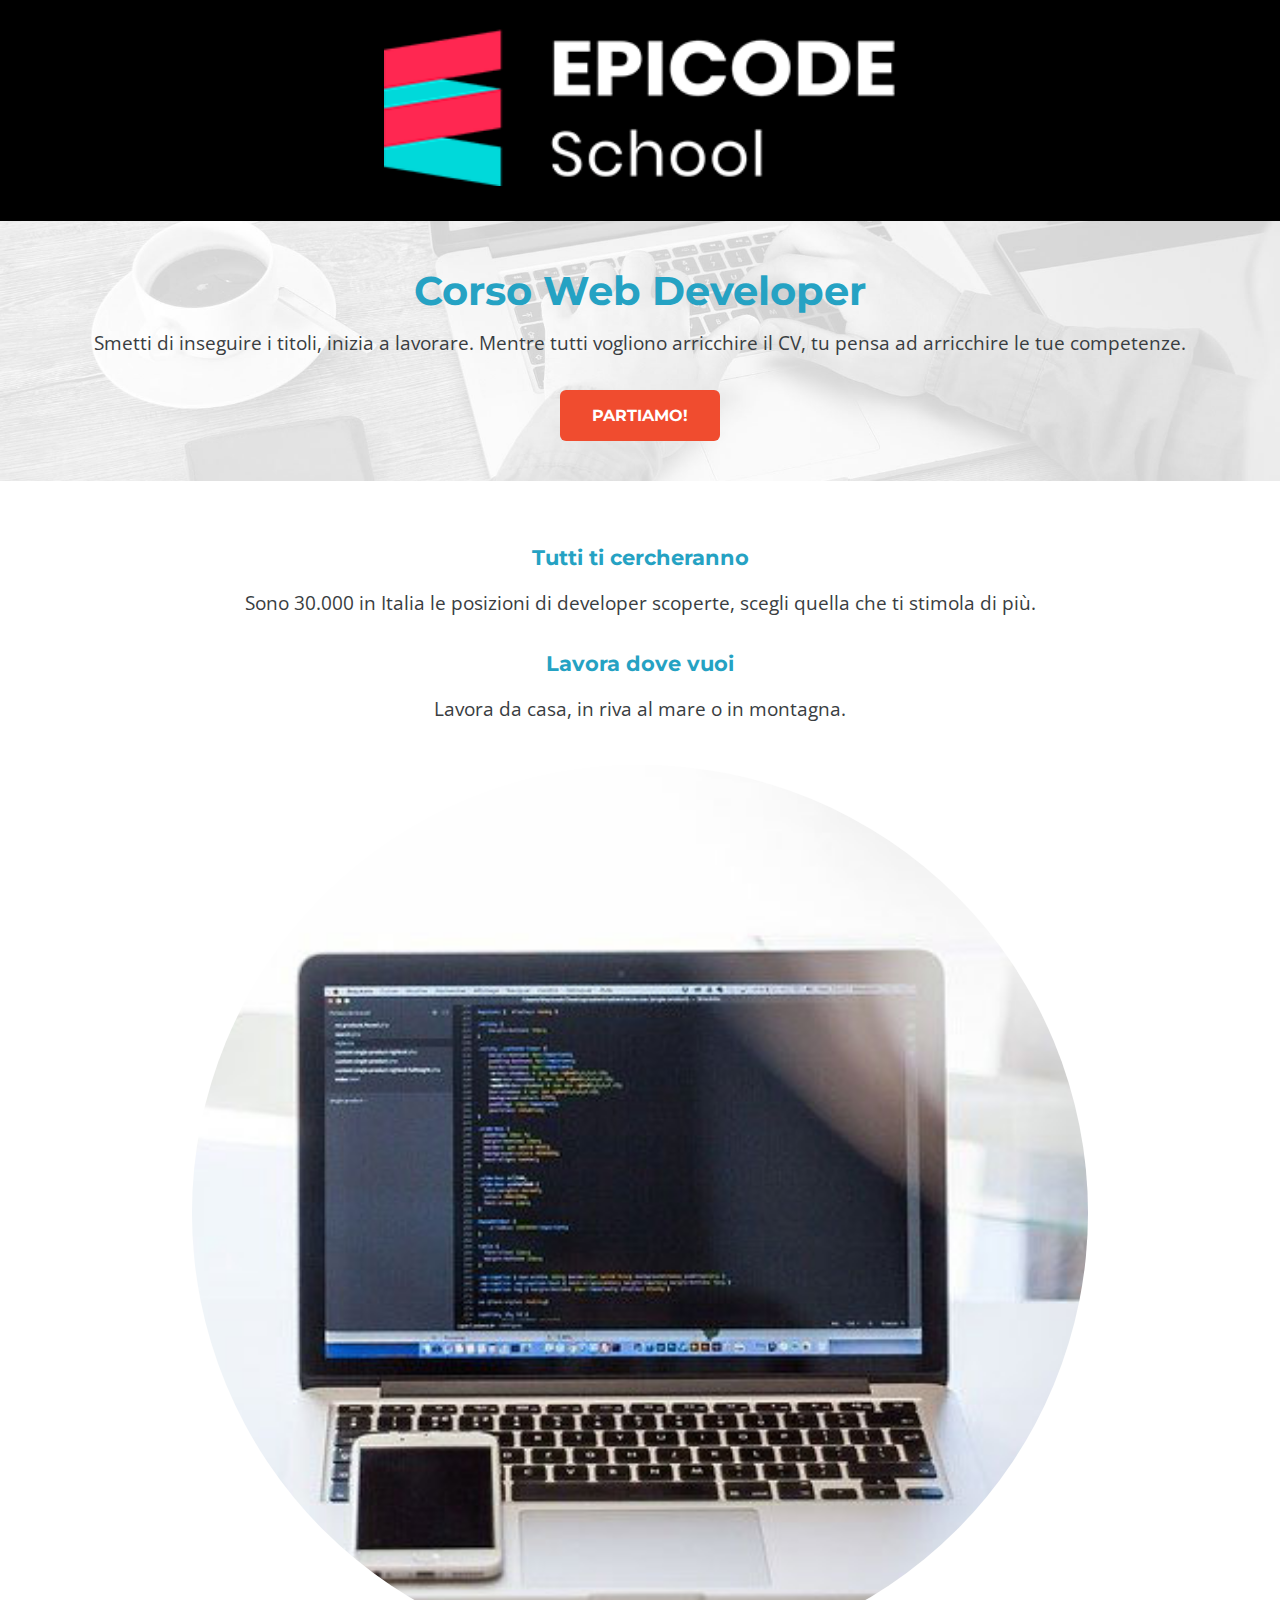
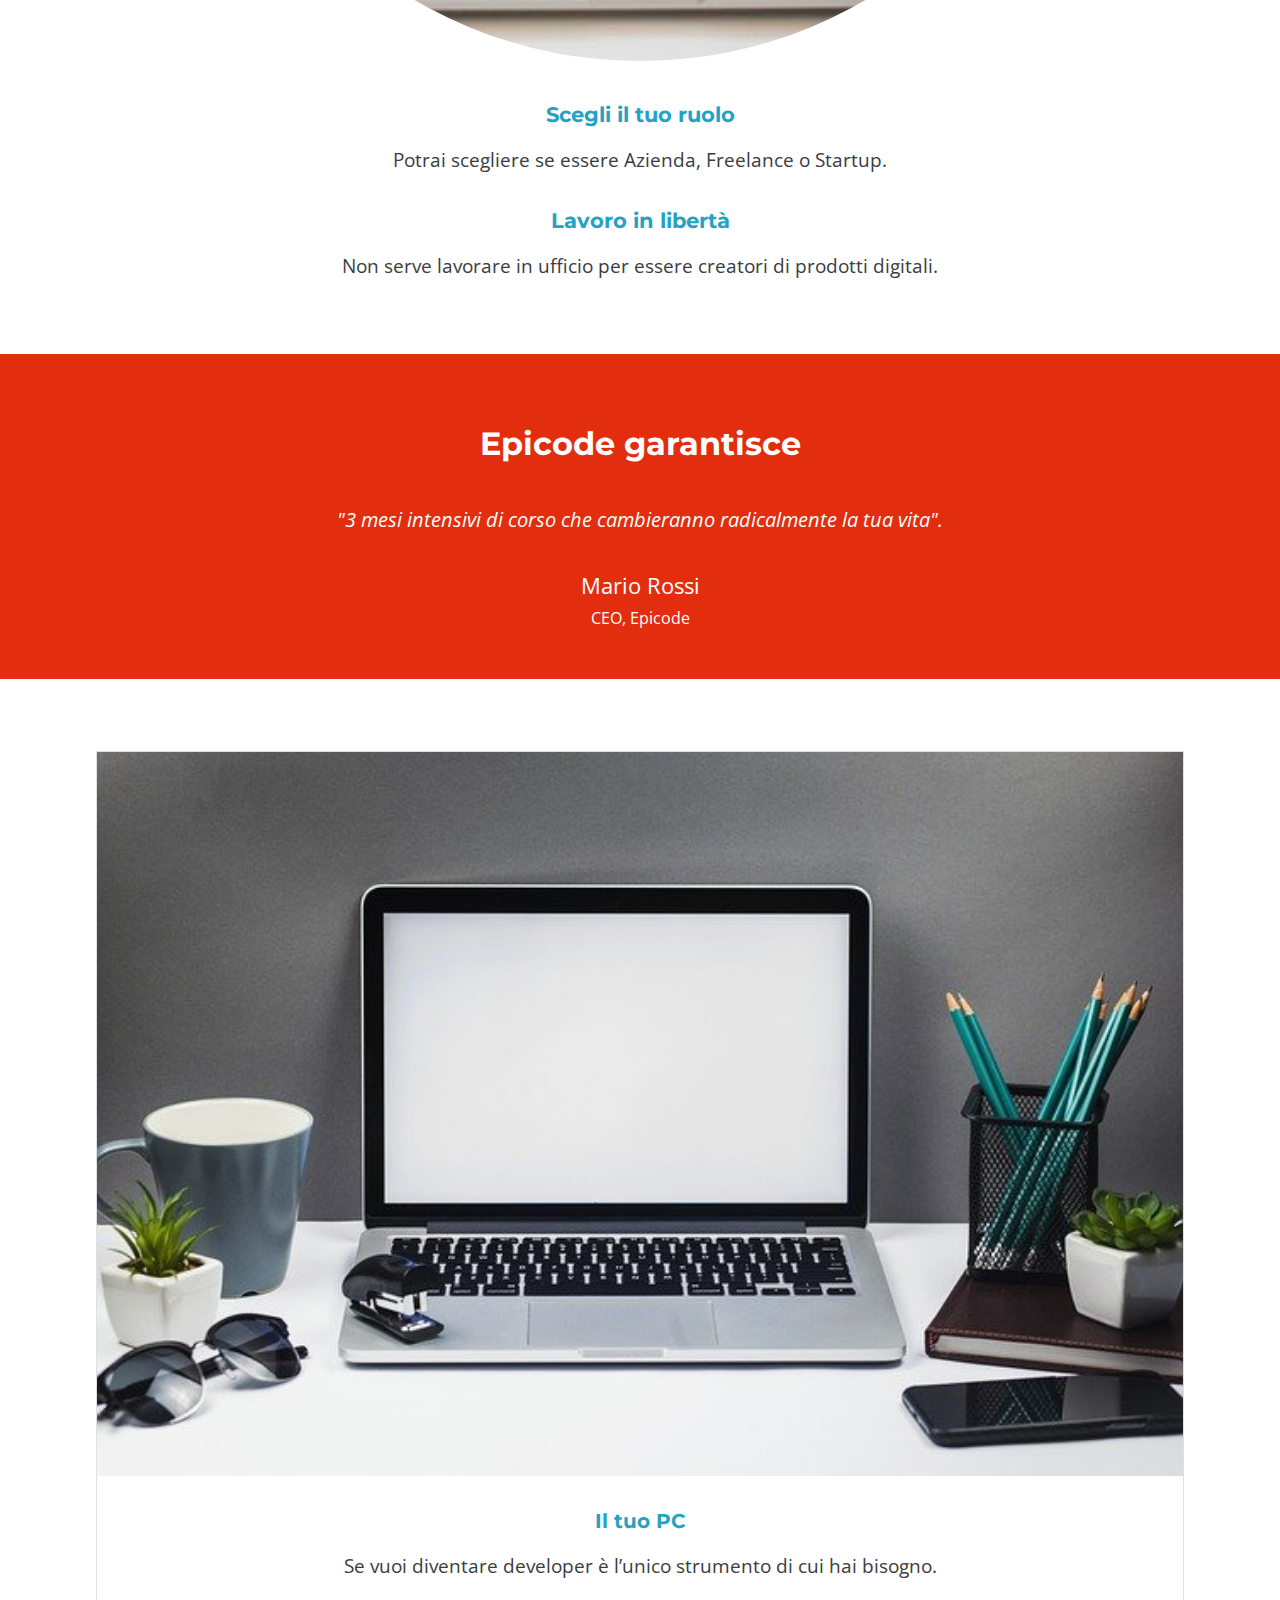
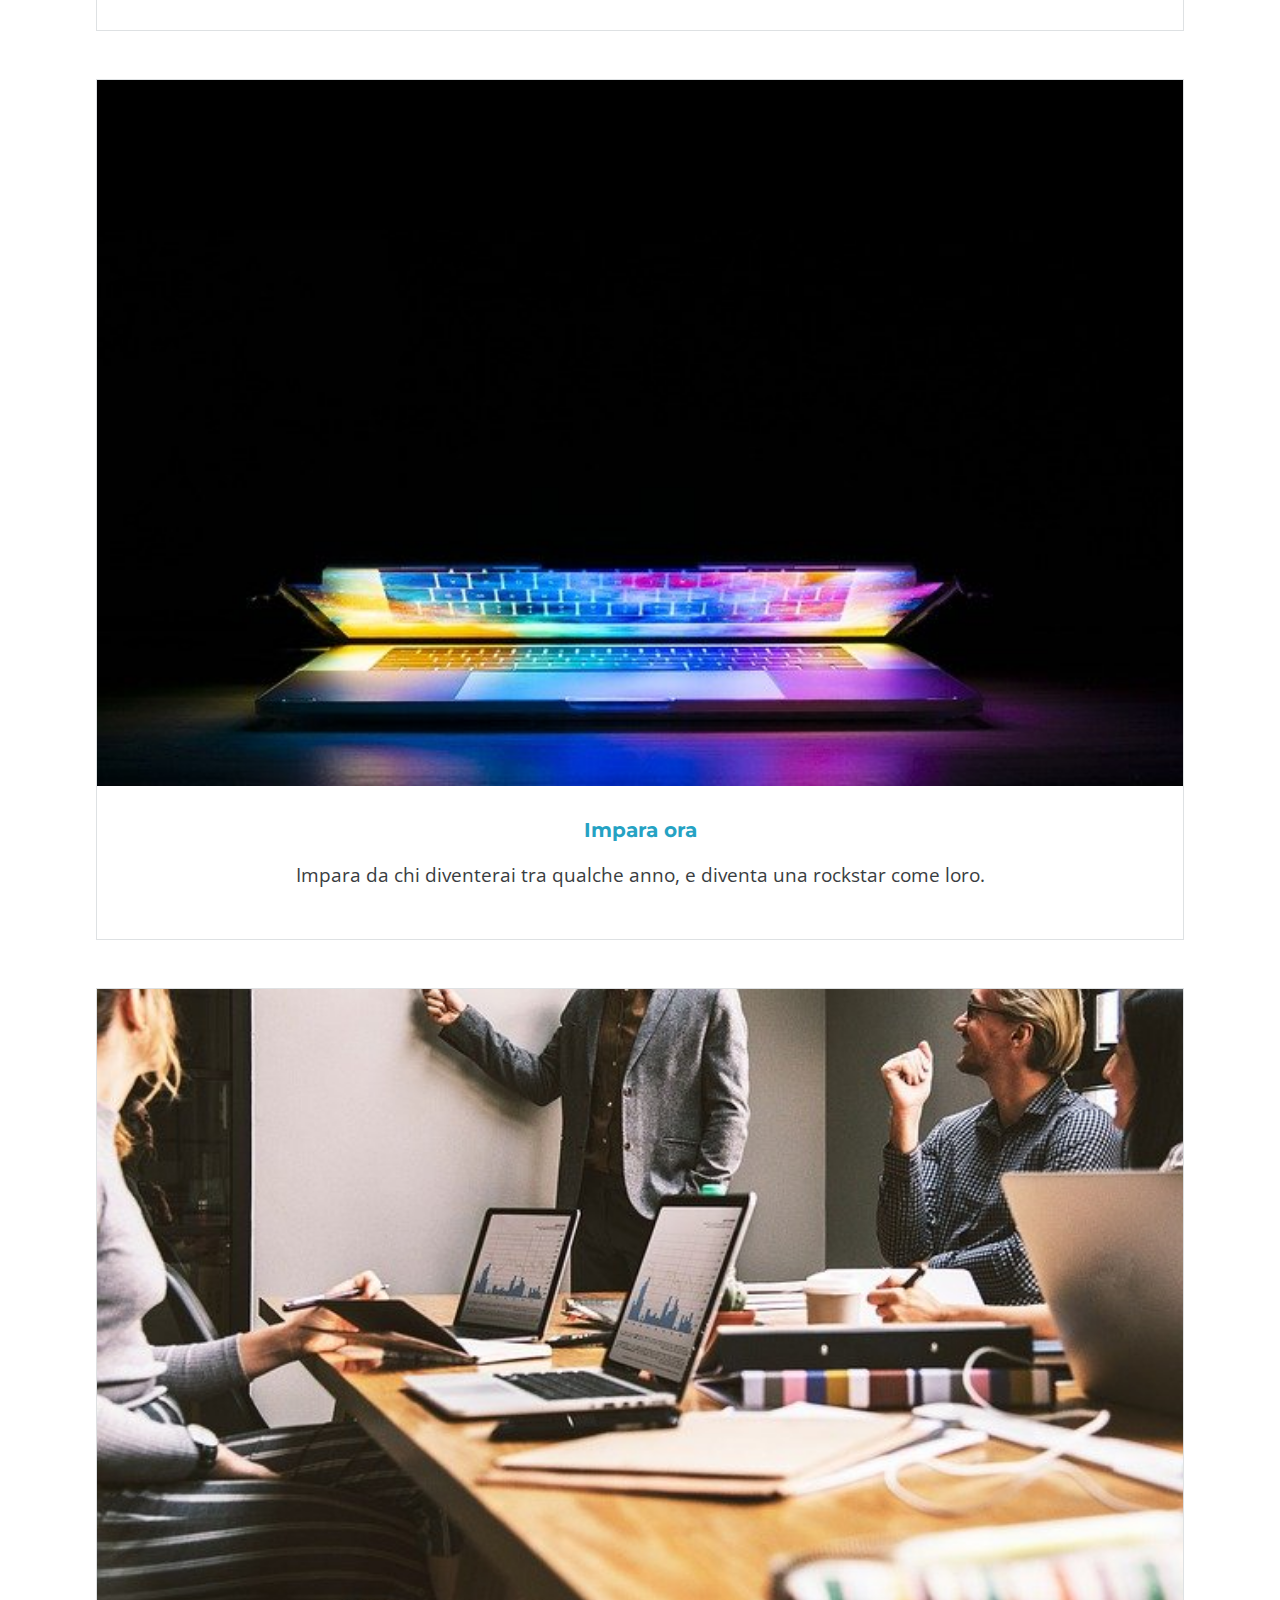
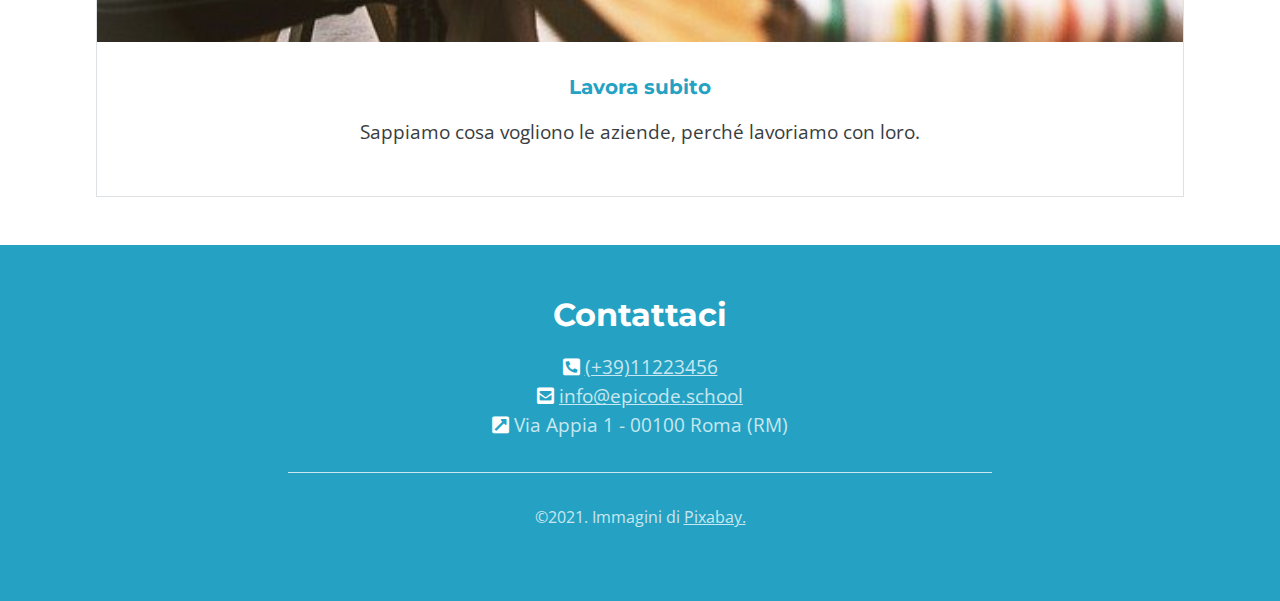
<file: index.html>
<!DOCTYPE html>
<html lang="en">
  <head>
    <meta charset="UTF-8" />
    <meta name="viewport" content="width=device-width, initial-scale=1.0" />
    <link rel="stylesheet" href="https://cdnjs.cloudflare.com/ajax/libs/font-awesome/5.15.4/css/all.min.css" />
    <title>Corso Web Developer - Epicode school</title>
    <meta
      desciption="Da zero a Epicode con i corsi completi per diventare uno sviluppatore professionista in 3 mesi."
    />
    <link rel="stylesheet" href="./assets/css/reset.css" />
    <link rel="stylesheet" href="./assets/css/style.css" />
    <link rel="preconnect" href="https://fonts.googleapis.com" />
    <link rel="preconnect" href="https://fonts.gstatic.com" crossorigin />
    <link
      href="https://fonts.googleapis.com/css2?family=Montserrat:wght@400;600;700&family=Open+Sans:wght@400;700&display=swap"
      rel="stylesheet"
    />
  </head>
  <body>
    <header>
      <div class="img_logo">
        <img src="./assets/images/logo.png" alt="logo-epicode.png" />
      </div>
      <h1>Corso Web Developer</h1>
      <p>
        Smetti di inseguire i titoli, inizia a lavorare. Mentre tutti vogliono arricchire il CV, tu pensa ad arricchire
        le tue competenze.
      </p>
      <button type="submit">Partiamo!</button>
    </header>

    <main>
      <section>
        <div>
          <h3>Tutti ti cercheranno</h3>
          <p>Sono 30.000 in Italia le posizioni di developer scoperte, scegli quella che ti stimola di più.</p>
        </div>
        <div>
          <h3>Lavora dove vuoi</h3>
          <p>Lavora da casa, in riva al mare o in montagna.</p>
        </div>
        <img src="./assets/images/notebook.jpg" alt="pc-open.jpg" />
        <div>
          <h3>Scegli il tuo ruolo</h3>
          <p>Potrai scegliere se essere Azienda, Freelance o Startup.</p>
        </div>
        <div>
          <h3>Lavoro in libertà</h3>
          <p>Non serve lavorare in ufficio per essere creatori di prodotti digitali.</p>
        </div>
      </section>

      <div class="banner">
        <h2>Epicode garantisce</h2>
        <p class="italic">"3 mesi intensivi di corso che cambieranno radicalmente la tua vita".</p>
        <p class="sign-1">Mario Rossi</p>
        <p class="sign-2">CEO, Epicode</p>
      </div>

      <article>
        <div class="card">
          <img src="./assets/images/foto1.jpg" alt="pc-foto.png" />
          <h3>Il tuo PC</h3>
          <p>Se vuoi diventare developer è l’unico strumento di cui hai bisogno.</p>
        </div>
        <div class="card">
          <img src="./assets/images/foto2.jpg" alt="pc-foto.png" />
          <h3>Impara ora</h3>
          <p>Impara da chi diventerai tra qualche anno, e diventa una rockstar come loro.</p>
        </div>
        <div class="card">
          <img src="./assets/images/foto3.jpg" alt="pc-foto.png" />
          <h3>Lavora subito</h3>
          <p>Sappiamo cosa vogliono le aziende, perché lavoriamo con loro.</p>
        </div>
      </article>
    </main>

    <footer>
      <h2>Contattaci</h2>
      <p><i class="fas fa-phone-square-alt"></i> <a href="#"> (+39)11223456</a></p>
      <p><i class="fas fa-envelope-square"></i> <a href="#"> info@epicode.school</a></p>
      <p><i class="fas fa-external-link-square-alt"></i> Via Appia 1 - 00100 Roma (RM)</p>
      <p class="st-copyright">&copy;2021. Immagini di <a href="https://pixabay.com/it/">Pixabay.</a></p>
    </footer>
  </body>
</html>
</file>
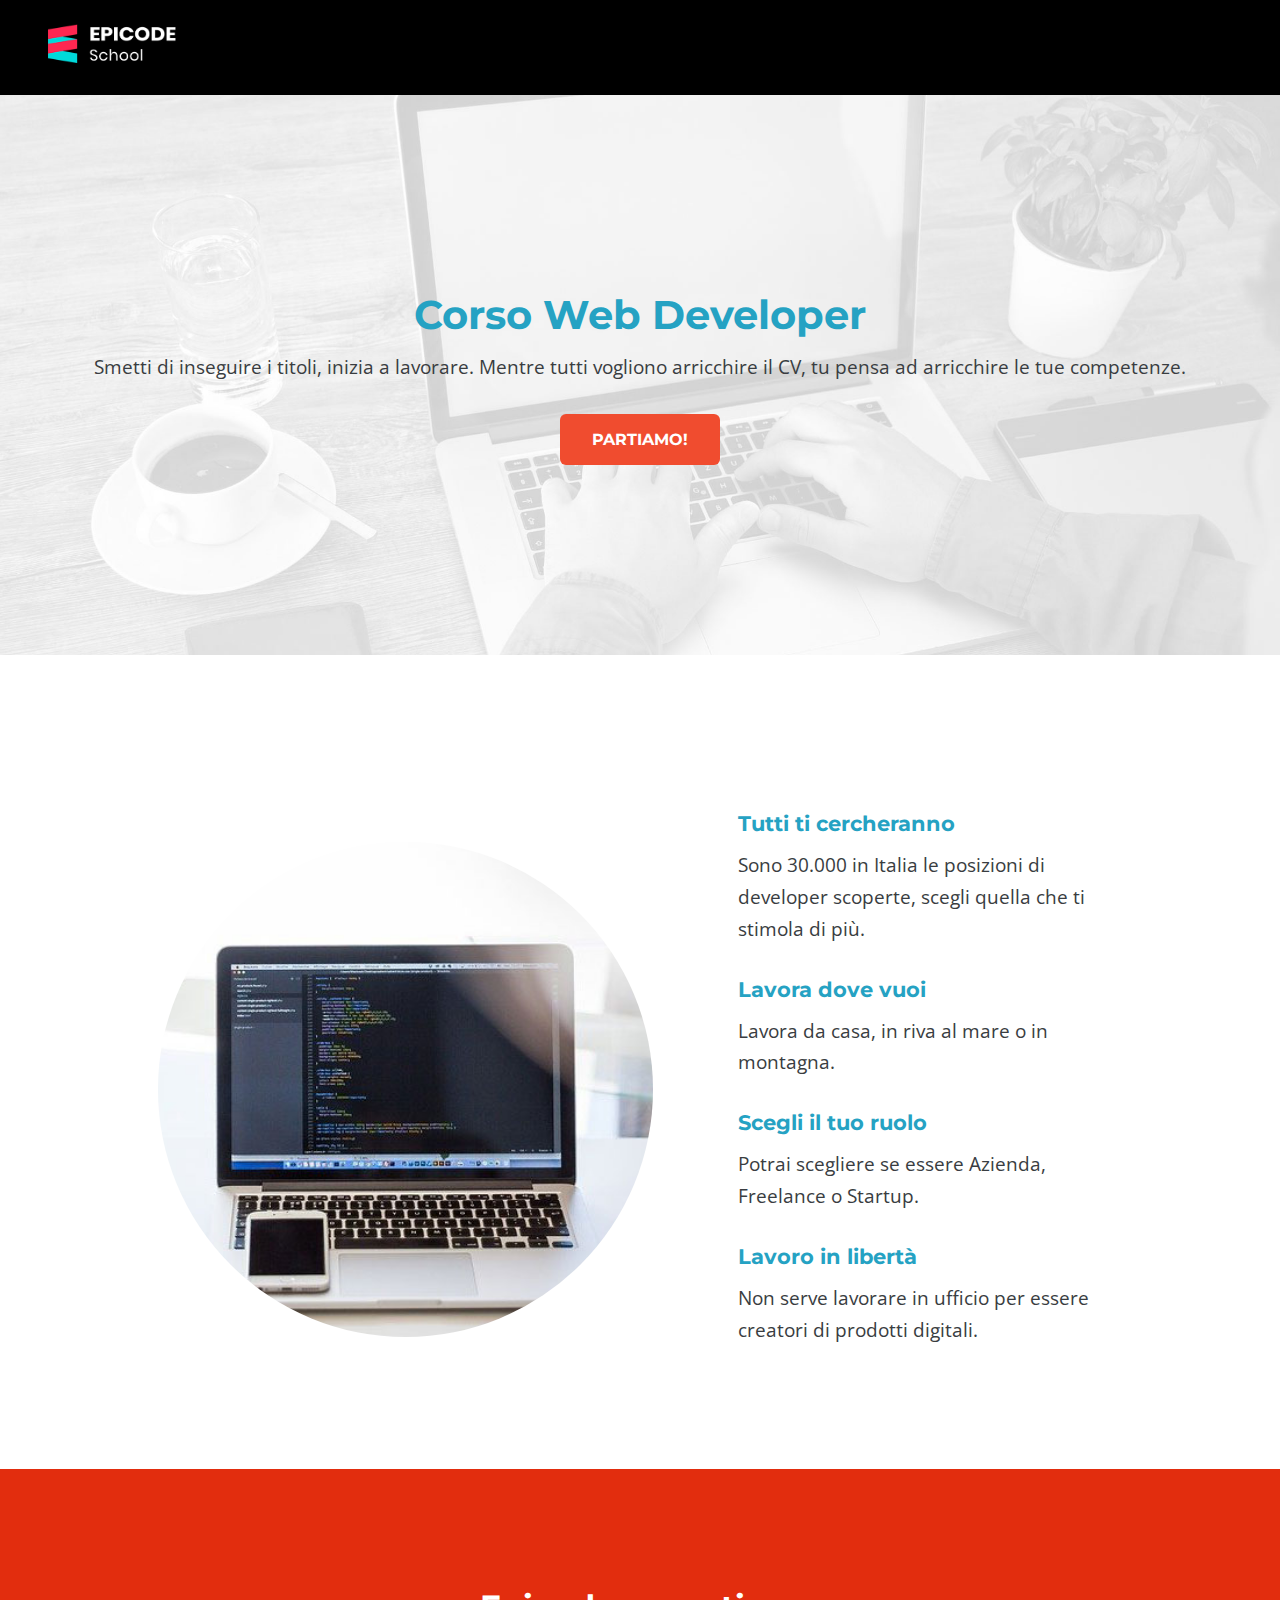
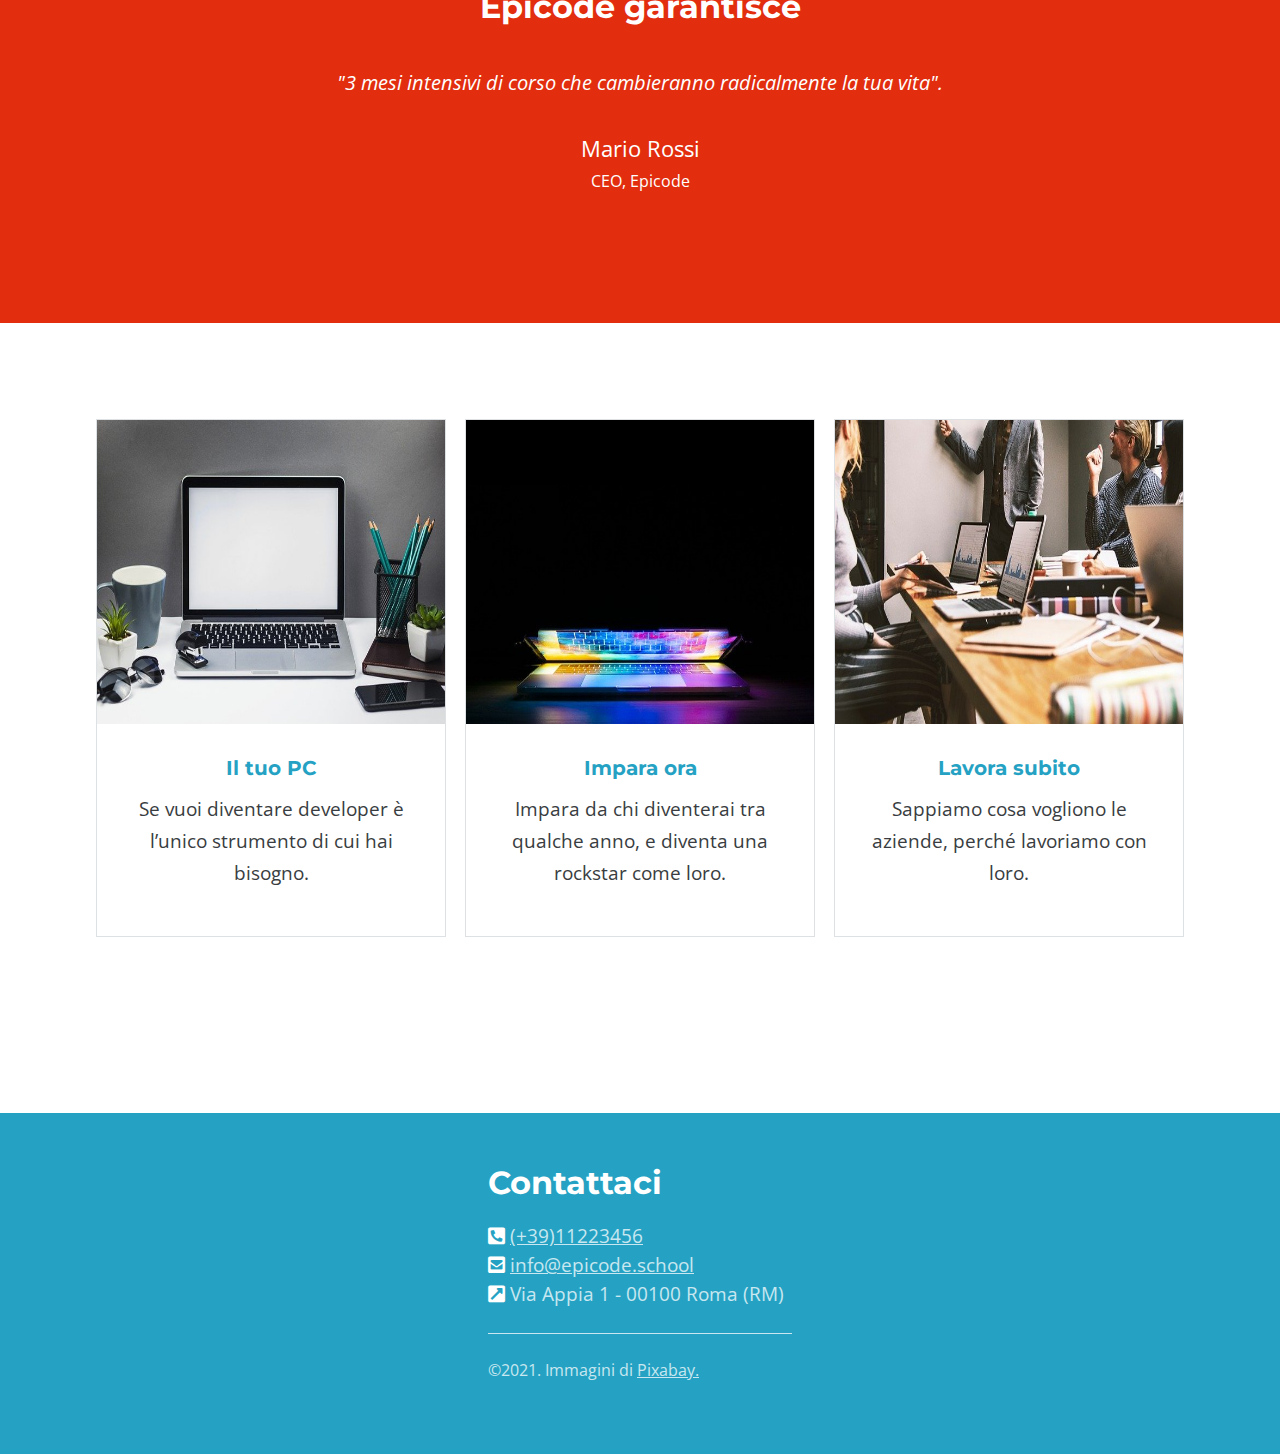
<file: index-desktop.html>
<!DOCTYPE html>
<html lang="en">
  <head>
    <meta charset="UTF-8" />
    <meta name="viewport" content="width=device-width, initial-scale=1.0" />
    <link rel="stylesheet" href="https://cdnjs.cloudflare.com/ajax/libs/font-awesome/5.15.4/css/all.min.css" />
    <title>Corso Web Developer - Epicode school</title>
    <meta
      desciption="Da zero a Epicode con i corsi completi per diventare uno sviluppatore professionista in 3 mesi."
    />
    <link rel="stylesheet" href="./assets/css/reset.css" />
    <link rel="stylesheet" href="./assets/css/style-desktop.css" />
    <link rel="preconnect" href="https://fonts.googleapis.com" />
    <link rel="preconnect" href="https://fonts.gstatic.com" crossorigin />
    <link
      href="https://fonts.googleapis.com/css2?family=Montserrat:wght@400;600;700&family=Open+Sans:wght@400;700&display=swap"
      rel="stylesheet"
    />
  </head>
  <body>
    <header>
      <div class="img_logo">
        <img src="./assets/images/logo.png" alt="logo-epicode.png" />
      </div>
      <div class="container_parent">
        <div class="container_child">
          <h1>Corso Web Developer</h1>
          <p>
            Smetti di inseguire i titoli, inizia a lavorare. Mentre tutti vogliono arricchire il CV, tu pensa ad
            arricchire le tue competenze.
          </p>
          <button type="submit">Partiamo!</button>
        </div>
      </div>
    </header>

    <main>
      <section>
        <img src="./assets/images/notebook.jpg" alt="pc-open.jpg" />
        <div class="art_right">
          <div>
            <h3>Tutti ti cercheranno</h3>
            <p>Sono 30.000 in Italia le posizioni di developer scoperte, scegli quella che ti stimola di più.</p>
          </div>
          <div>
            <h3>Lavora dove vuoi</h3>
            <p>Lavora da casa, in riva al mare o in montagna.</p>
          </div>
          <div>
            <h3>Scegli il tuo ruolo</h3>
            <p>Potrai scegliere se essere Azienda, Freelance o Startup.</p>
          </div>
          <div>
            <h3>Lavoro in libertà</h3>
            <p>Non serve lavorare in ufficio per essere creatori di prodotti digitali.</p>
          </div>
        </div>
      </section>

      <div class="banner">
        <h2>Epicode garantisce</h2>
        <p class="italic">"3 mesi intensivi di corso che cambieranno radicalmente la tua vita".</p>
        <p class="sign-1">Mario Rossi</p>
        <p class="sign-2">CEO, Epicode</p>
      </div>

      <article>
        <div class="card">
          <img src="./assets/images/foto1.jpg" alt="pc-foto.png" />
          <h3>Il tuo PC</h3>
          <p>Se vuoi diventare developer è l’unico strumento di cui hai bisogno.</p>
        </div>
        <div class="card">
          <img src="./assets/images/foto2.jpg" alt="pc-foto.png" />
          <h3>Impara ora</h3>
          <p>Impara da chi diventerai tra qualche anno, e diventa una rockstar come loro.</p>
        </div>
        <div class="card">
          <img src="./assets/images/foto3.jpg" alt="pc-foto.png" />
          <h3>Lavora subito</h3>
          <p>Sappiamo cosa vogliono le aziende, perché lavoriamo con loro.</p>
        </div>
      </article>
    </main>

    <footer>
      <div class="text_st">
        <h2>Contattaci</h2>
        <p><i class="fas fa-phone-square-alt"></i> <a href="#"> (+39)11223456</a></p>
        <p><i class="fas fa-envelope-square"></i> <a href="#"> info@epicode.school</a></p>
        <p class="edge"><i class="fas fa-external-link-square-alt"></i> Via Appia 1 - 00100 Roma (RM)</p>
        <p class="st-copyright">&copy;2021. Immagini di <a href="https://pixabay.com/it/">Pixabay.</a></p>
      </div>
    </footer>
  </body>
</html>
</file>
<file: assets/css/style.css>
/* Your styles here */

/* BASE */

body{
    color: #393d41 ;
    font-size: 1.2rem;
    font-family: 'Open Sans', sans-serif;
    line-height: 1.65;
}

header, main, footer{
    text-align: center;
    margin-inline: auto;
}

p{
    padding-inline: 2rem;
}


/* HEADER */

header{
    background-image: url(../images/banner.jpg);
    background-size: cover;
    background-position: center;
    margin-block-end: 3.75rem;
    line-height: 1.5;
}

header img{
    width: 40%;
    margin-block: 1.75rem;
}

.img_logo{
    background-color: black;
}

h1{
    font-family: 'Montserrat', sans-serif;
    color: #25a2c3;
    font-weight: 700;
    font-size: 2.5rem;
    padding-inline: 2rem;
    padding-block-start: 3rem;
    padding-block-end: 1rem;
    line-height: 1.1;
}

header button{
    background-color: #f04c2f;
    font-family: 'Montserrat', sans-serif;
    font-size: 1rem;
    font-weight: bold;
    text-transform: uppercase;
    color: white;
    padding-block: 1rem;
    padding-inline: 2rem;
    margin-block-start: 2rem;
    margin-block-end: 2.5rem;
    border: none;
    border-radius: 6px;
}


/* MAIN */

/* SECTION */

h3{
    font-family: 'Montserrat', sans-serif;
    color: #25a2c3;
    font-weight: 700;
    font-size: 1.3rem;
    margin-block-end: 0.75rem;
    margin-block-start: 1.75rem;
}

section img{
    width: 70%;
    border-radius: 50%;
    overflow: hidden;
    margin-block-start: 2.5rem;
}

/* BANNER */

.banner{
    background-color: #e22d0e ;
    color: white;
    margin-block: 4.5rem;
}

h2{
    padding-block-start: 4rem;
    padding-block-end: 2rem;
    font-size: 2rem;
    font-weight: bold;
    font-family: 'Montserrat', sans-serif;
}

.italic{
    font-style: italic;
    margin-block-end: 2rem;
    font-size: 1.25rem;
}

.sign-1{
    font-size: 1.4rem;
}

.sign-2{
    font-size: 1rem;
    padding-block-end: 3rem;
}

/* ARTICLE */

article{
    width: 85%;
    margin-inline: auto;
}

article img{
    width: 100%;
}

.card{
   border: 1px solid #dee1e3;
   margin-block-end: 3rem;
}

article h3{
    font-size: 1.25rem;
    margin-block-start: 1.25rem;
}

article p{
    margin-block-end: 3rem;
}


/* FOOTER */

footer{
    background-color: #25a2c3;
    padding-block: 2rem;  
    color: #c8e7f0;
}

footer h2{
    padding-block: 0.75rem;
    color: white;
}

footer p{
    line-height: 1.5;
    font-size: 1.2rem;
    
}

.st-copyright{
    margin-inline: auto;
    width: 50%;
    border-block-start: 1px solid  #c8e7f0 ;
    padding-block-start: 2rem;
    padding-block-end: 2.5rem;
    margin-block-start: 2rem;
    font-size: 1rem;
}

footer a{
    color: #c8e7f0;
}

i{
    color: white;
}
</file>
<file: assets/css/style-desktop.css>
/* Your styles here */

/* BASE */

body{
    color: #393d41 ;
    font-size: 1.2rem;
    font-family: 'Open Sans', sans-serif;
    line-height: 1.65;
}

header, main, footer{
    text-align: center;
}

p{
    padding-inline: 2rem;
}


/* HEADER */

header{
    background-image: url(../images/banner.jpg);
    background-size: cover;
    background-position:top;
    margin-block-end: 3.75rem;
    line-height: 1.5;
}

header img{
    width: 10%;
    margin: 1.5rem;
    margin-inline-start: 3rem;
}

.img_logo{
    background-color: black;
    text-align: left;
}

.container_parent{
    display: table;  
}

.container_child{
    height: 35rem;
    width: 50%;
    display: table-cell;
    vertical-align: middle; 
    text-align: center;
}

h1{
    font-family: 'Montserrat', sans-serif;
    color: #25a2c3;
    font-weight: 700;
    font-size: 2.5rem;
    padding-inline: 2rem;
    padding-block-start: 3rem;
    padding-block-end: 1rem;
    line-height: 1.1;
}

header button{
    background-color: #f04c2f;
    font-family: 'Montserrat', sans-serif;
    font-size: 1rem;
    font-weight: bold;
    text-transform: uppercase;
    color: white;
    padding-block: 1rem;
    padding-inline: 2rem;
    margin-block-start: 2rem;
    margin-block-end: 2.5rem;
    border: none;
    border-radius: 6px;
}


/* MAIN */

/* SECTION */

section{
    padding-block: 4rem;
}

h3{
    font-family: 'Montserrat', sans-serif;
    color: #25a2c3;
    font-weight: 700;
    font-size: 1.3rem;
    margin-block-start: 1.75rem;
    margin-block-end: 0.5rem;
}

section img{
    width: 55vh;
    border-radius: 50%;
    overflow: hidden;
    display: inline-block;
    margin-inline-end: 2.5rem;
}

.art_right{
    width: 30%;
    display: inline-block;
    margin-inline-start: 2.5rem;
    text-align: left;
}

section p{
    padding-inline-start: 0;
    padding-block-start: 0;
}

/* BANNER */

.banner{
    background-color: #e22d0e ;
    color: white;
    margin-block-start: 3.75rem;
    margin-block-end: 6rem;
    padding-block-start: 3rem;
    padding-block-end: 5rem;
}

h2{
    padding-block-start: 4rem;
    padding-block-end: 2rem;
    font-size: 2rem;
    font-weight: bold;
    font-family: 'Montserrat', sans-serif;
}

.italic{
    font-style: italic;
    margin-block-end: 2rem;
    font-size: 1.25rem;
}

.sign-1{
    font-size: 1.4rem;
}

.sign-2{
    font-size: 1rem;
    padding-block-end: 3rem;
}

/* ARTICLE */

article{
    column-count: 3;
    width: 85%;
    margin-inline: auto;   
}

.card{
   border: 1px solid #dee1e3;
   margin-block-end: 3rem;
}

article img{
    width: 100%;
    height: 19rem;
}

article h3{
    font-size: 1.25rem;
    margin-block-start: 1.25rem;
}

article p{
    margin-block-end: 3rem;
}


/* FOOTER */

footer{
    background-color: #25a2c3;
    padding-block: 2rem;  
    color: #c8e7f0;
    margin-block-start: 8rem;
}

.text_st{
    width: 19rem;
    margin-inline: auto;
    text-align: justify;
}

footer h2{
    padding-block: 0.75rem;
    color: white;
}

footer p{
    line-height: 1.5;
    font-size: 1.2rem;
    padding: 0;
}

.edge{
    border-block-end: 1px solid  #c8e7f0 ;
    padding-block-end: 1.5rem;
}

.st-copyright{
    padding-block-start: 1.5rem;
    padding-block-end: 2.5rem;
    font-size: 1rem;
}

footer a{
    color: #c8e7f0;
}

i{
    color: white;
}
</file>
